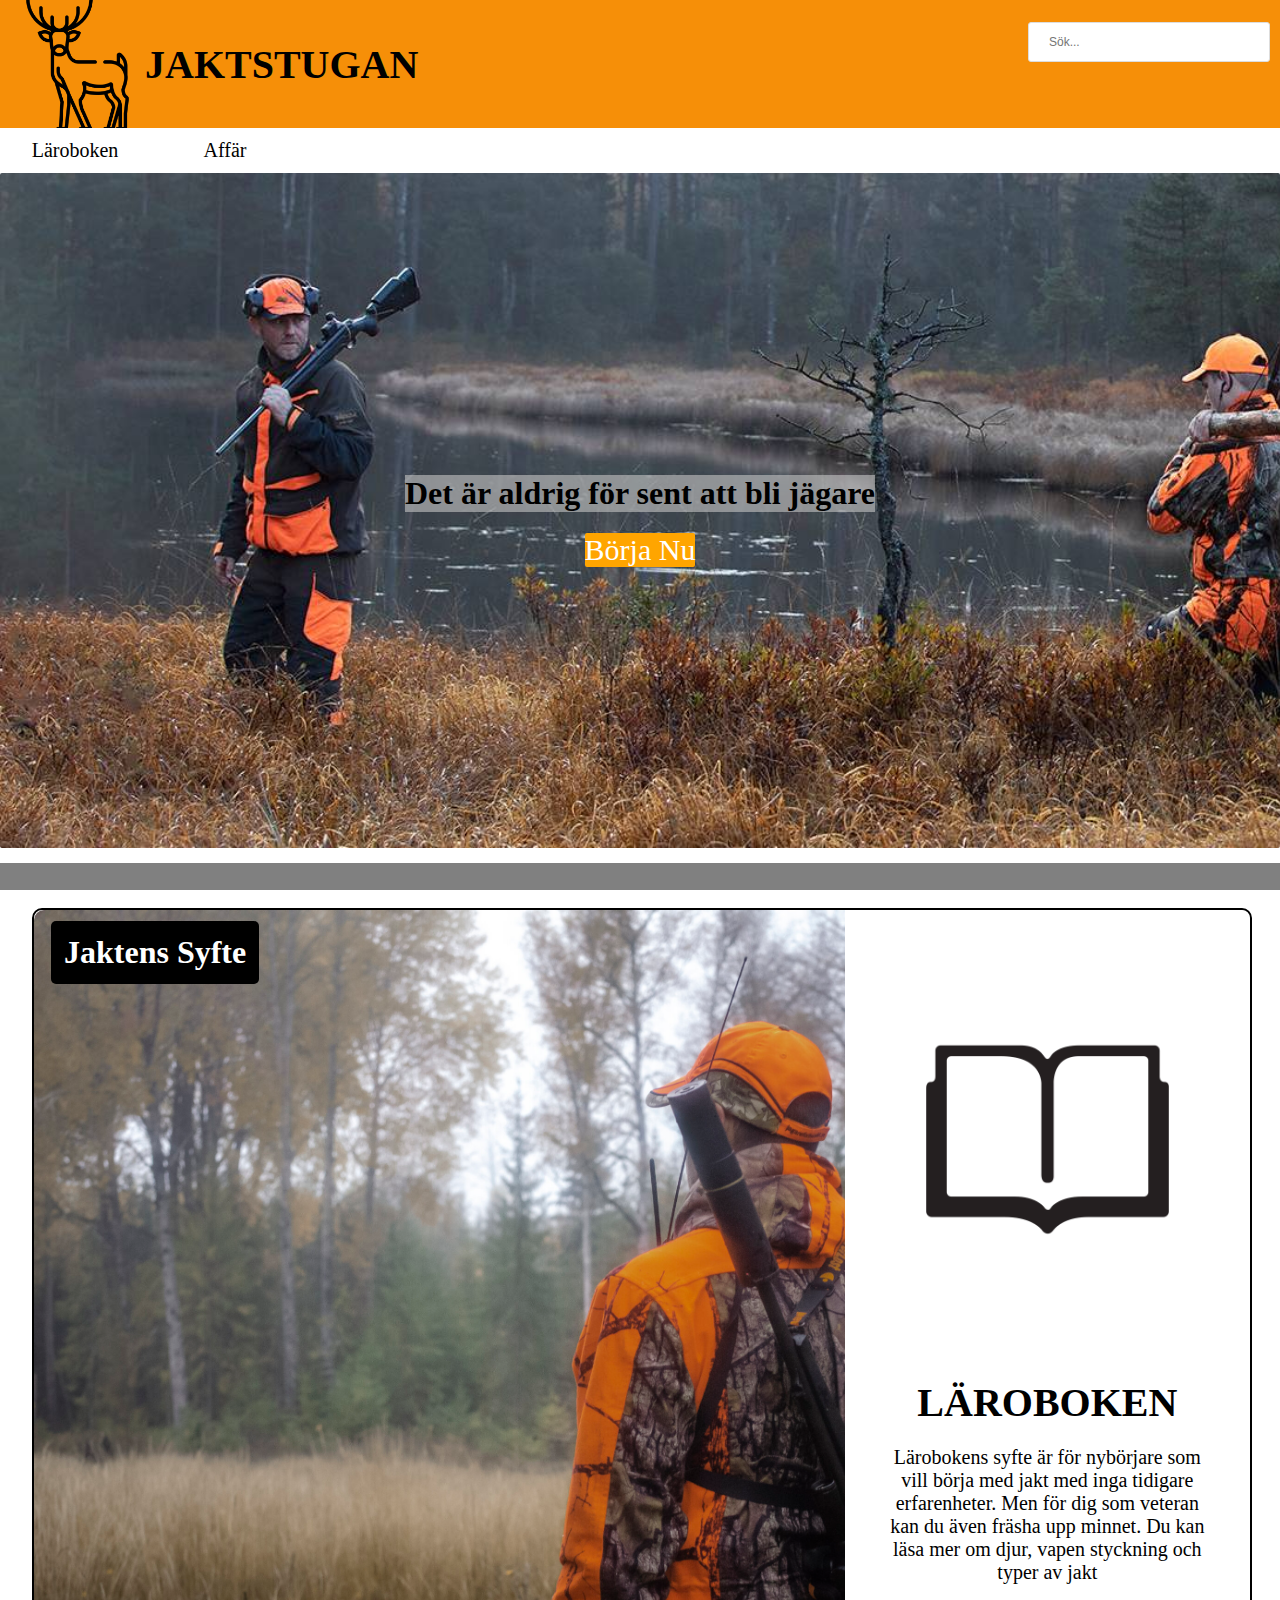
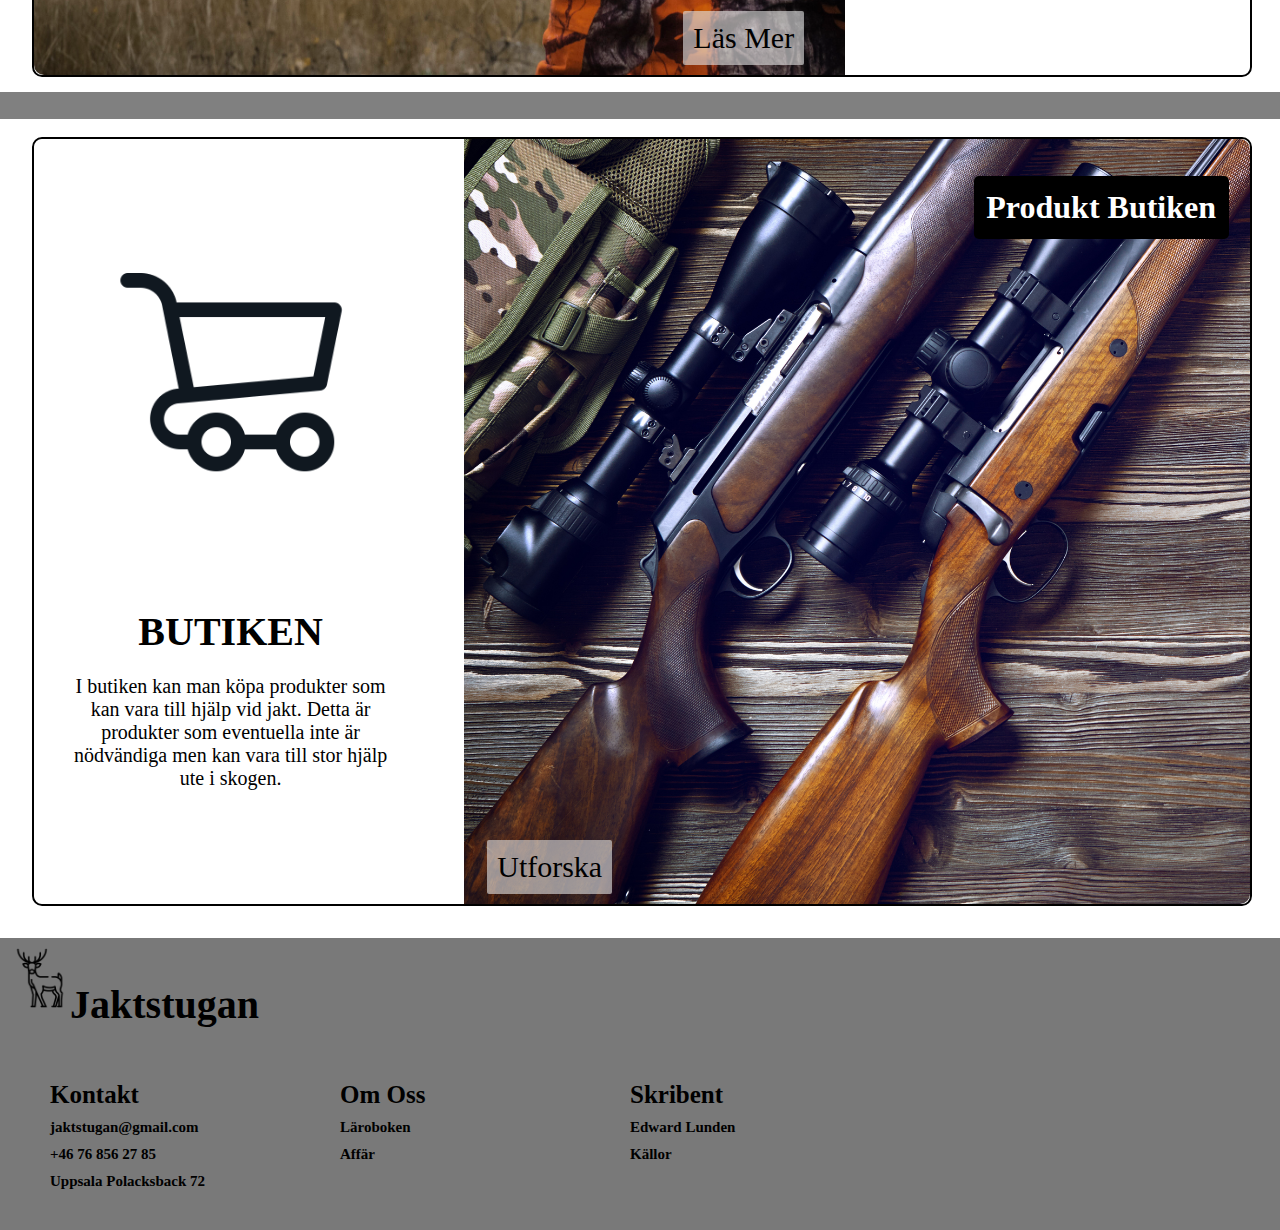
<file: index.html>
<!DOCTYPE html>
<html lang="en">
<head>
    <meta charset="UTF-8">
    <meta http-equiv="X-UA-Compatible" content="IE=edge">
    <meta name="viewport" content="width=device-width, initial-scale=1.0">
    <link rel="stylesheet" href="styles.css">

    <title>Jaktstugan</title>
</head>
<body>
    <!--Navbar-->
    <div class="topsection">  
        <!--Rubrik och bild-->
        <div style="display: flex; justify-content: center; text-align: center;">
            <div class="hjortImg" style="height: 15vh;">
                <img src="images/HjortIcon.png" alt="hjort" class="topimg" onclick="Home()">
            </div>

            <h1>
                Jaktstugan
            </h1>
        </div>

        <!--Sök funktion-->
        <div style="display: flex; flex-direction: column; justify-content: flex-start;">
            <input type="text" id="myInput" onkeyup="myFunction()" placeholder="Sök...">

            <ul id="myUL">
                <li><a href="DjurInfo.html">Djur</a></li>
                <li><a href="VapenInfo.html">Vapen</a></li>
            
                <li><a href="SlaktInfo.html">Slakt</a></li>
                <li><a href="JaktInfo.html">Jakt</a></li>
            
                <li onclick="ChangeSub(9)"><a >Klasser</a></li>
                <li onclick="ChangeSub(11)"><a href="#">Licener</a></li>
                <li onclick="ChangeSub(10)"><a href="#">Kalibrar</a></li>

                <li onclick="ChangeSub(1)"><a >Skogsdjur</a></li>
                <li onclick="ChangeSub(2)"><a href="#">Smådjur</a></li>
                <li onclick="ChangeSub(3)"><a href="#">Fåglar</a></li>

                <li onclick="ChangeSub(4)"><a >Typer av jakt</a></li>
                <li onclick="ChangeSub(5)"><a href="#">Jakttider</a></li>
                <li onclick="ChangeSub(6)"><a href="#">Hundar</a></li>

                <li onclick="ChangeSub(7)"><a >Instruktioner</a></li>
                <li onclick="ChangeSub(8)"><a href="#">Risker för slakt</a></li>
                <li><a href="store.html">Affär</a></li>
            </ul>
        </div>
        
    </div>

    <!--Under sektionen-->
    <div style="display: flex; justify-content: start; height: 5vh; background-color: white; align-items: center;">
        <div class="headerbuttons">
            <a href="infopage.html">
                Läroboken
            </a>
        </div>
        <div class="headerbuttons">
            <a href="store.html">
                Affär
            </a>
        </div>

    </div>

    <!--Huvudbilden med länk-->
    <div class="mainimage" style="max-width: 100%;">
        <h1 style="background-color: rgba(188, 188, 188, 0.65); ">
            Det är aldrig för sent att bli jägare
        </h1>
        <a href="https://jagareforbundet.se/utbildning/jagarexamen/" style="background-color: orange;">
            Börja Nu
        </a>
    </div>

    <div style="display: flex; justify-content: center; height: 3vh; background-color: gray; margin-top: 15px; margin-bottom: 2vh;" ></div>


    <!--Lärobokens del-->
    <div class="booksection">

        <h1 style="position: absolute; background-color: black; left: 4%; top: 100%; color: white; padding: 1%; border-radius: 5px;">
            Jaktens Syfte
        </h1>

        <div class="infopicture">
            <a href="infopage.html">
                Läs Mer
            </a>
        </div>

        <div class="infotext">
            <img src="images/bookicon.png" alt="">
            <h2>
                LäroBoken
            </h2>
            <p>
                Lärobokens syfte är för nybörjare som vill börja med jakt med inga tidigare erfarenheter. Men för dig som veteran kan du även fräsha upp minnet. Du kan läsa mer om djur, vapen styckning och typer av jakt
            </p>


        </div>

       
        


    </div>

    <!--Dekoration-->
    <div style="display: flex; justify-content: center; height: 3vh; background-color: gray; margin-top: 15px; margin-bottom: 2vh;" ></div>

    <!--Affärens del-->
    <div class="storesection">

        <div class="storetext">
            <img src="images/shopicon.png" alt="">
            <h2>
                Butiken
            </h2>
            <p>
                I butiken kan man köpa produkter som kan vara till hjälp vid jakt. Detta är produkter som eventuella inte är nödvändiga men kan vara till stor hjälp ute i skogen.
            </p>


        </div>

        <h1 style="position: absolute; background-color: black; right: 4%; top: 195%; color: white; padding: 1%; border-radius: 5px;">
            Produkt Butiken
        </h1>

        <div class="storepicture">
            <a href="store.html">
                Utforska
            </a>
        </div>

        

       
        


    </div>

    <!--Footer-->
    <div class="footer">
        <div style="display: flex; flex-direction: column; max-width: 100%;">
            <div>
                <img src="images/HjortIcon.png" alt="hjort" style="width: 60px; height: 60px;" >
                <div  style="display: flex; flex-direction: column;">
                    <h2 class="FootHeader">
                        Jaktstugan
                    </h2>

                    <div style="display: flex; flex-direction: column; ">

                    </div>
                </div>
            </div>
            <div class="footerNotesHolder">
                <ul class="footerNotes">
                    <li>
                        Kontakt
                    </li>
                    <li>
                        jaktstugan@gmail.com
                    </li>
                    <li>
                        +46 76 856 27 85
                    </li>
                    <li>
                        Uppsala Polacksback 72 
                    </li>
                </ul>
                <ul class="footerNotes">
                    <li>Om Oss</li>
                    <li onclick="Book()">Läroboken</li>
                    <li onclick="Store()">Affär</li>
                </ul>

                <ul class="footerNotes">
                    <li>Skribent</li>
                    <li>Edward Lunden</li>
                    <li>Källor</li>
                </ul>

            </div>
        </div>
        
    </div>

    

    <script src="script.js"></script>

</body>
</html>
</file>
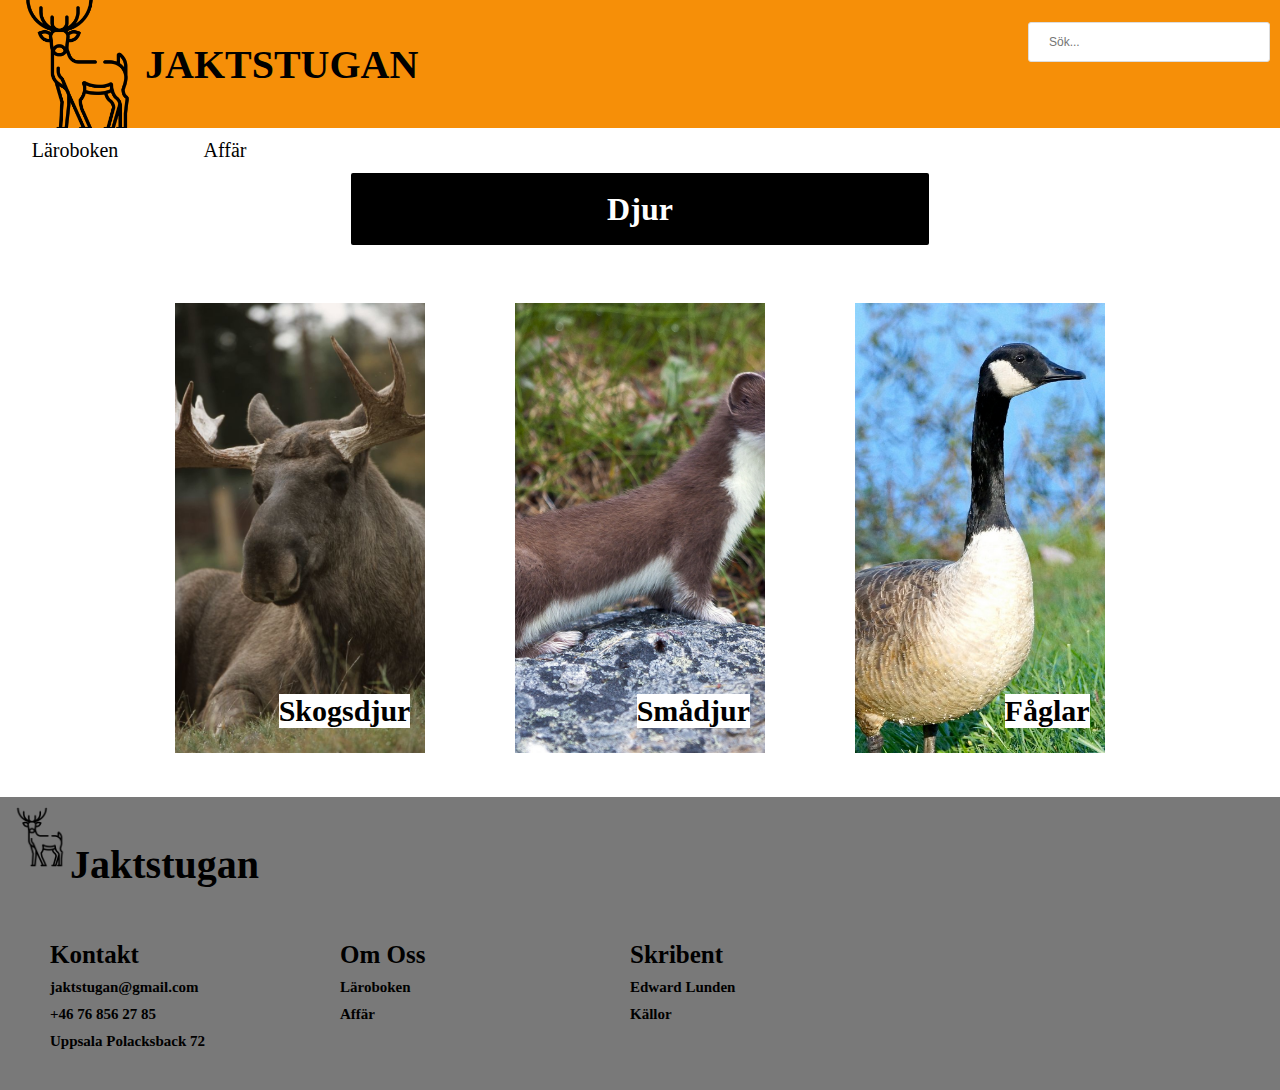
<file: DjurInfo.html>
<!DOCTYPE html>
<html lang="en">
<head>
    <meta charset="UTF-8">
    <meta http-equiv="X-UA-Compatible" content="IE=edge">
    <meta name="viewport" content="width=device-width, initial-scale=1.0">
    <link rel="stylesheet" href="styles.css">

    <title>Jaktstugan</title>
</head>
<body>
    
    <div class="topsection">  
        <div style="display: flex; justify-content: center; text-align: center;">
            <div class="hjortImg" style="height: 15vh;">
                <img src="images/HjortIcon.png" alt="hjort" class="topimg" onclick="Home()">
            </div>

            <h1>
                Jaktstugan
            </h1>
        </div>
        <div style="display: flex; flex-direction: column; justify-content: flex-start;">
            <input type="text" id="myInput" onkeyup="myFunction()" placeholder="Sök...">

            <ul id="myUL">
                <li><a href="DjurInfo.html">Djur</a></li>
                <li><a href="VapenInfo.html">Vapen</a></li>
            
                <li><a href="SlaktInfo.html">Slakt</a></li>
                <li><a href="JaktInfo.html">Jakt</a></li>
            
                <li onclick="ChangeSub(9)"><a >Klasser</a></li>
                <li onclick="ChangeSub(11)"><a href="#">Licener</a></li>
                <li onclick="ChangeSub(10)"><a href="#">Kalibrar</a></li>

                <li onclick="ChangeSub(1)"><a >Skogsdjur</a></li>
                <li onclick="ChangeSub(2)"><a href="#">Smådjur</a></li>
                <li onclick="ChangeSub(3)"><a href="#">Fåglar</a></li>

                <li onclick="ChangeSub(4)"><a >Typer av jakt</a></li>
                <li onclick="ChangeSub(5)"><a href="#">Jakttider</a></li>
                <li onclick="ChangeSub(6)"><a href="#">Hundar</a></li>

                <li onclick="ChangeSub(7)"><a >Instruktioner</a></li>
                <li onclick="ChangeSub(8)"><a href="#">Risker för slakt</a></li>
                <li><a href="store.html">Affär</a></li>
            </ul>
        </div>
        
    </div>


    
    <div style="display: flex; justify-content: start; height: 5vh; background-color: white; align-items: center;">
        <div class="headerbuttons">
            <a href="infopage.html">
                Läroboken
            </a>
        </div>
        <div class="headerbuttons">
            <a href="store.html">
                Affär
            </a>
        </div>

    </div>

    <div class="infoheader">
        <div>
            <h1>
                Djur
            </h1>
        </div>       
    </div>

    <div class="SubjectHolder">
        <div class="backgroundImage" style="background-image: url('images/skogsDjur.jpeg');" onclick="ChangeSub(1)">
            <h2>
                Skogsdjur
            </h2>
        </div>

        <div class="backgroundImage" style="background-image: url('images/småDjur.jpg');" onclick="ChangeSub(2)">
            <h2>
                Smådjur
            </h2>
        </div>

        <div class="backgroundImage" style="background-image: url('images/fåglar.jpg');" onclick="ChangeSub(3)">
            <h2>
                Fåglar
            </h2>
        </div>
    </div>

    <div class="footer">
        <div style="display: flex; flex-direction: column; max-width: 100%;">
            <div>
                <img src="images/HjortIcon.png" alt="hjort" style="width: 60px; height: 60px;">
                <div style="display: flex; flex-direction: column; font-size: 40px;">
                    <h2 class="FootHeader">
                        Jaktstugan
                    </h2>

                    <div style="display: flex; flex-direction: column; ">

                    </div>
                </div>
            </div>
            <div class="footerNotesHolder">
                <ul class="footerNotes">
                    <li>
                        Kontakt
                    </li>
                    <li>
                        jaktstugan@gmail.com
                    </li>
                    <li>
                        +46 76 856 27 85
                    </li>
                    <li>
                        Uppsala Polacksback 72 
                    </li>
                </ul>
                <ul class="footerNotes">
                    <li>Om Oss</li>
                    <li onclick="Book()">Läroboken</li>
                    <li onclick="Store()">Affär</li>
                </ul>

                <ul class="footerNotes">
                    <li>Skribent</li>
                    <li>Edward Lunden</li>
                    <li>Källor</li>
                </ul>

            </div>
        </div>
        <div>
            <div class="footerimg">

            </div>
        </div>
        
    </div>

    <script src="script.js"></script>
</body>
</file>
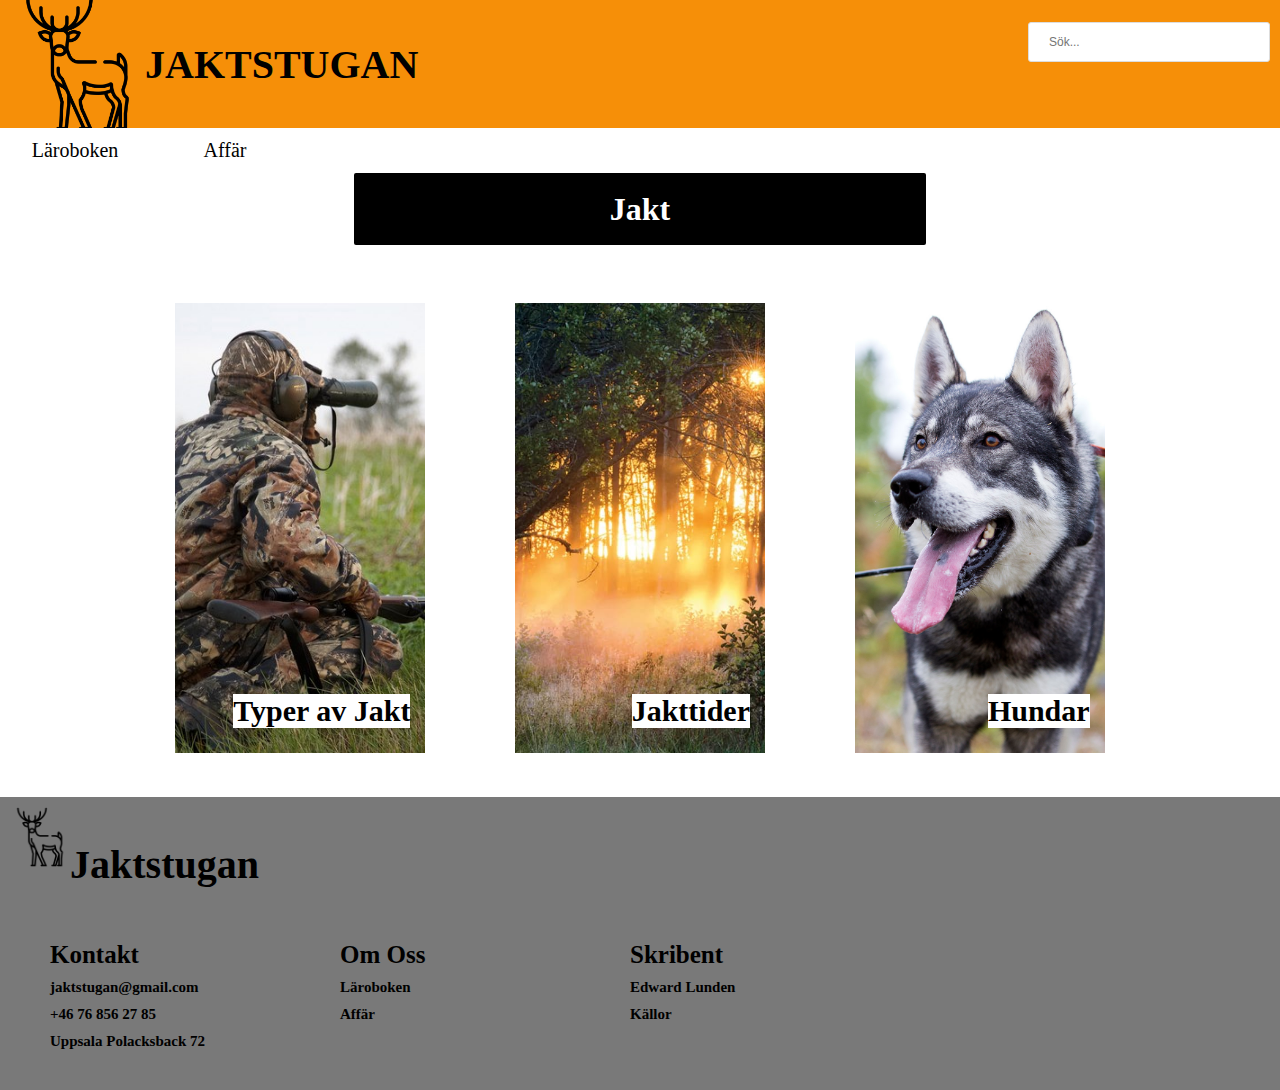
<file: JaktInfo.html>
<!DOCTYPE html>
<html lang="en">
<head>
    <meta charset="UTF-8">
    <meta http-equiv="X-UA-Compatible" content="IE=edge">
    <meta name="viewport" content="width=device-width, initial-scale=1.0">
    <link rel="stylesheet" href="styles.css">

    <title>Jaktstugan</title>
</head>
<body>
    
    <div class="topsection">  
        <div style="display: flex; justify-content: center; text-align: center;">
            <div class="hjortImg" style="height: 15vh;">
                <img src="images/HjortIcon.png" alt="hjort" class="topimg" onclick="Home()">
            </div>

            <h1>
                Jaktstugan
            </h1>
        </div>
        <div style="display: flex; flex-direction: column; justify-content: flex-start;">
            <input type="text" id="myInput" onkeyup="myFunction()" placeholder="Sök...">

            <ul id="myUL">
                <li><a href="DjurInfo.html">Djur</a></li>
                <li><a href="VapenInfo.html">Vapen</a></li>
            
                <li><a href="SlaktInfo.html">Slakt</a></li>
                <li><a href="JaktInfo.html">Jakt</a></li>
            
                <li onclick="ChangeSub(9)"><a >Klasser</a></li>
                <li onclick="ChangeSub(11)"><a href="#">Licener</a></li>
                <li onclick="ChangeSub(10)"><a href="#">Kalibrar</a></li>

                <li onclick="ChangeSub(1)"><a >Skogsdjur</a></li>
                <li onclick="ChangeSub(2)"><a href="#">Smådjur</a></li>
                <li onclick="ChangeSub(3)"><a href="#">Fåglar</a></li>

                <li onclick="ChangeSub(4)"><a >Typer av jakt</a></li>
                <li onclick="ChangeSub(5)"><a href="#">Jakttider</a></li>
                <li onclick="ChangeSub(6)"><a href="#">Hundar</a></li>

                <li onclick="ChangeSub(7)"><a >Instruktioner</a></li>
                <li onclick="ChangeSub(8)"><a href="#">Risker för slakt</a></li>
                <li><a href="store.html">Affär</a></li>
            </ul>
        </div>
        
    </div>


    
    <div style="display: flex; justify-content: start; height: 5vh; background-color: white; align-items: center;">
        <div class="headerbuttons">
            <a href="infopage.html">
                Läroboken
            </a>
        </div>
        <div class="headerbuttons">
            <a href="store.html">
                Affär
            </a>
        </div>

    </div>

    <div class="infoheader">
        <div>
            <h1>
                Jakt
            </h1>
        </div>       
    </div>

    <div class="SubjectHolder">
        <div class="backgroundImage" style="background-image: url('images/typerAvJakt.jpg');" onclick="ChangeSub(4)">
            <h2>
                Typer av Jakt
            </h2>
        </div>

        <div class="backgroundImage" style="background-image: url('images/jakttider.jpg');" onclick="ChangeSub(5)">
            <h2>
                Jakttider
            </h2>
        </div>

        <div class="backgroundImage" style="background-image: url('images/jaktHund.jpg');" onclick="ChangeSub(6)">
            <h2 >
                Hundar
            </h2>
        </div>
    </div>

    <div class="footer">
        <div style="display: flex; flex-direction: column; max-width: 100%;">
            <div>
                <img src="images/HjortIcon.png" alt="hjort" style="width: 60px; height: 60px;">
                <div style="display: flex; flex-direction: column; font-size: 40px;">
                    <h2 class="FootHeader">
                        Jaktstugan
                    </h2>

                    <div style="display: flex; flex-direction: column; ">

                    </div>
                </div>
            </div>
            <div class="footerNotesHolder">
                <ul class="footerNotes">
                    <li>
                        Kontakt
                    </li>
                    <li>
                        jaktstugan@gmail.com
                    </li>
                    <li>
                        +46 76 856 27 85
                    </li>
                    <li>
                        Uppsala Polacksback 72 
                    </li>
                </ul>
                <ul class="footerNotes">
                    <li>Om Oss</li>
                    <li onclick="Book()">Läroboken</li>
                    <li onclick="Store()">Affär</li>
                </ul>

                <ul class="footerNotes">
                    <li>Skribent</li>
                    <li>Edward Lunden</li>
                    <li>Källor</li>
                </ul>

            </div>
        </div>
        <div>
            <div class="footerimg">

            </div>
        </div>
        
    </div>

    <script src="script.js"></script>
</body>
</file>
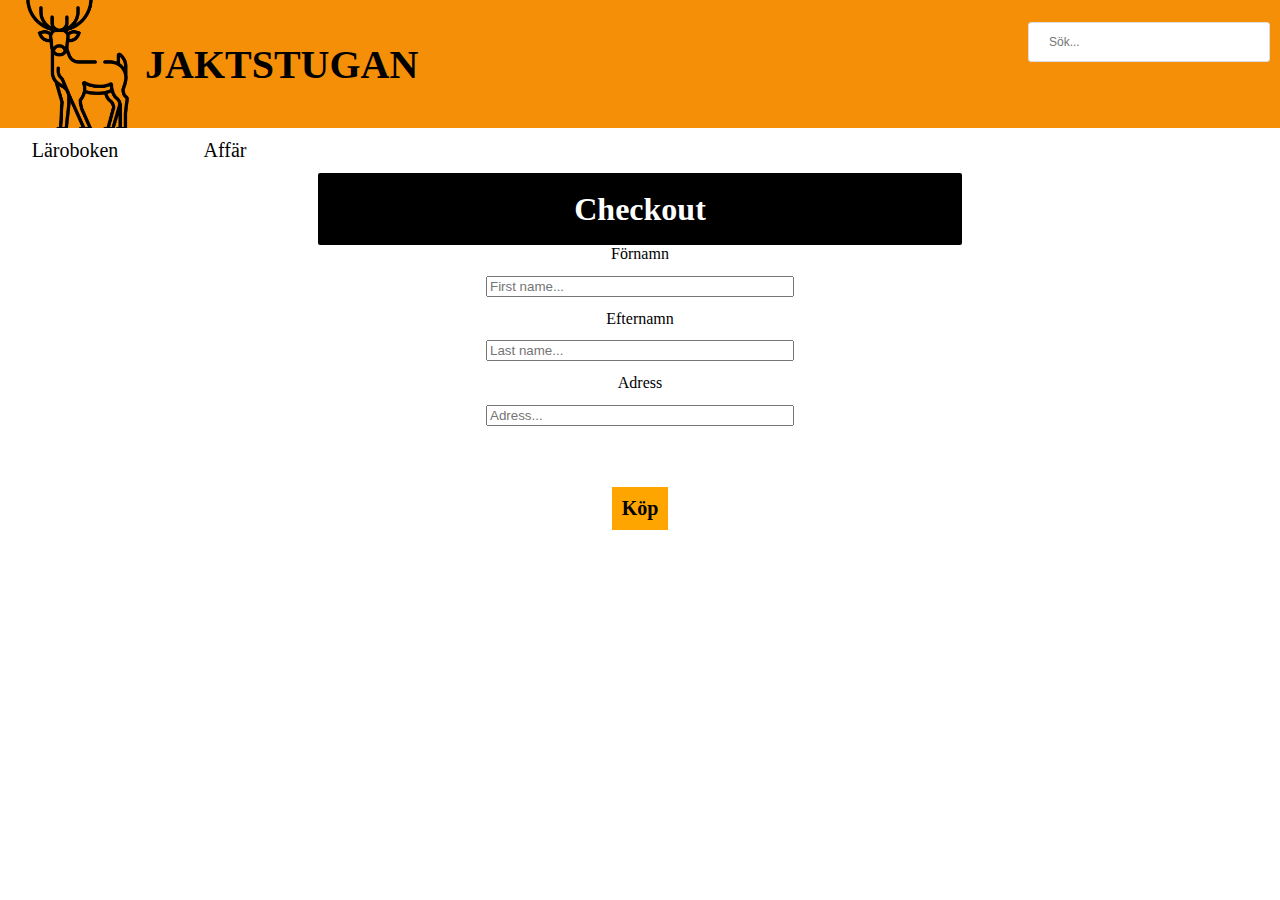
<file: Purchase.html>
<!DOCTYPE html>
<html lang="en">
<head>
    <meta charset="UTF-8">
    <meta http-equiv="X-UA-Compatible" content="IE=edge">
    <meta name="viewport" content="width=device-width, initial-scale=1.0">
    <link rel="stylesheet" href="styles.css">

    <title>Jaktstugan</title>
</head>
<body>
    
    <div class="topsection">  
        <div style="display: flex; justify-content: center; text-align: center;">
            <div class="hjortImg" style="height: 15vh;">
                <img src="images/HjortIcon.png" alt="hjort" class="topimg" onclick="Home()">
            </div>

            <h1>
                Jaktstugan
            </h1>
        </div>
        <div style="display: flex; flex-direction: column; justify-content: flex-start;">
            <input type="text" id="myInput" onkeyup="myFunction()" placeholder="Sök...">

            <ul id="myUL">
                <li><a href="DjurInfo.html">Djur</a></li>
                <li><a href="VapenInfo.html">Vapen</a></li>
            
                <li><a href="SlaktInfo.html">Slakt</a></li>
                <li><a href="JaktInfo.html">Jakt</a></li>
            
                <li onclick="ChangeSub(9)"><a >Klasser</a></li>
                <li onclick="ChangeSub(11)"><a href="#">Licener</a></li>
                <li onclick="ChangeSub(10)"><a href="#">Kalibrar</a></li>

                <li onclick="ChangeSub(1)"><a >Skogsdjur</a></li>
                <li onclick="ChangeSub(2)"><a href="#">Smådjur</a></li>
                <li onclick="ChangeSub(3)"><a href="#">Fåglar</a></li>

                <li onclick="ChangeSub(4)"><a >Typer av jakt</a></li>
                <li onclick="ChangeSub(5)"><a href="#">Jakttider</a></li>
                <li onclick="ChangeSub(6)"><a href="#">Hundar</a></li>

                <li onclick="ChangeSub(7)"><a >Instruktioner</a></li>
                <li onclick="ChangeSub(8)"><a href="#">Risker för slakt</a></li>
                <li><a href="store.html">Affär</a></li>
            </ul>
        </div>
        
    </div>

    <div style="display: flex; justify-content: start; height: 5vh; background-color: white; align-items: center;">
        <div class="headerbuttons">
            <a href="infopage.html">
                Läroboken
            </a>
        </div>
        <div class="headerbuttons">
            <a href="store.html">
                Affär
            </a>
        </div>

    </div>

    <div class="infoheader" >
        <div>
            <h1 style="width: 100%;">
                Checkout
            </h1>
        </div>   

       
    </div>

    <div class="inputHolder">
        Förnamn
        <input type="text" placeholder="First name..." style="width: 90%; max-width: 300px;">
        Efternamn
        <input type="text" placeholder="Last name..." style="width: 90%; max-width: 300px;">
        Adress
        <input type="text" placeholder="Adress..." style="width: 90%; max-width: 300px;">
    </div>
    
    <div style="width: 100%; height: 40px;" class="buyButton">
        <a onclick="Bought()">
            Köp
        </a>
    </div>
   

    <script src="script.js"></script>

</body>
</html>
</file>
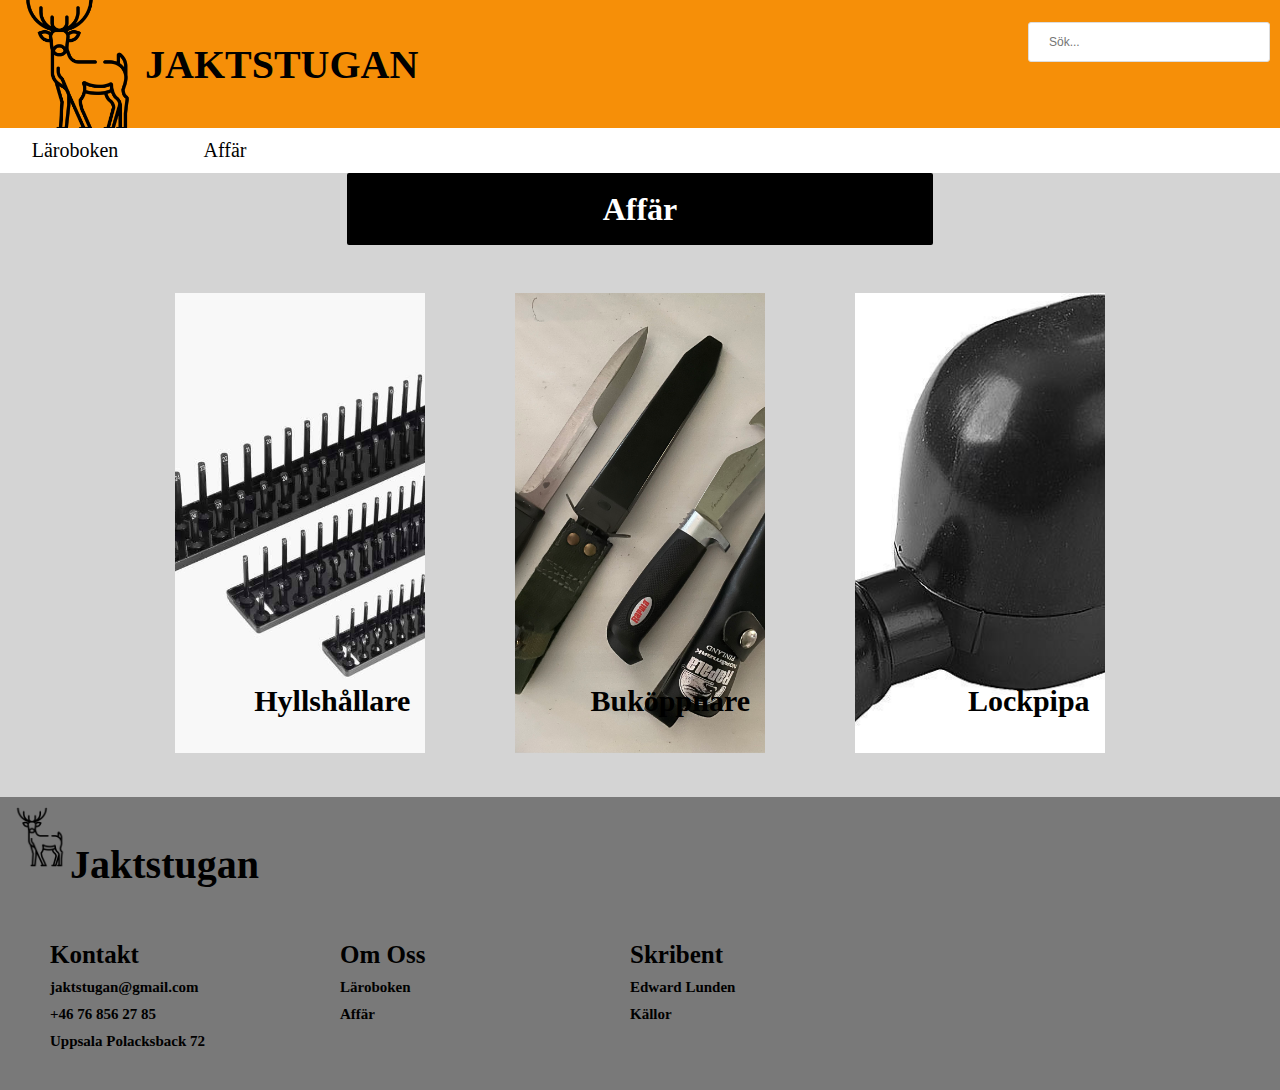
<file: store.html>
<!DOCTYPE html>
<html lang="en">
<head>
    <meta charset="UTF-8">
    <meta http-equiv="X-UA-Compatible" content="IE=edge">
    <meta name="viewport" content="width=device-width, initial-scale=1.0">
    <link rel="stylesheet" href="styles.css">

    <title>Jaktstugan</title>
</head>
<body style="background-color: rgb(212, 212, 212);">
    
    <div class="topsection">  
        <div style="display: flex; justify-content: center; text-align: center;">
            <div class="hjortImg" style="height: 15vh;">
                <img src="images/HjortIcon.png" alt="hjort" class="topimg" onclick="Home()">
            </div>

            <h1>
                Jaktstugan
            </h1>
        </div>
        <div style="display: flex; flex-direction: column; justify-content: flex-start;">
            <input type="text" id="myInput" onkeyup="myFunction()" placeholder="Sök...">

            <ul id="myUL">
                <li><a href="DjurInfo.html">Djur</a></li>
                <li><a href="VapenInfo.html">Vapen</a></li>
            
                <li><a href="SlaktInfo.html">Slakt</a></li>
                <li><a href="JaktInfo.html">Jakt</a></li>
            
                <li onclick="ChangeSub(9)"><a >Klasser</a></li>
                <li onclick="ChangeSub(11)"><a href="#">Licener</a></li>
                <li onclick="ChangeSub(10)"><a href="#">Kalibrar</a></li>

                <li onclick="ChangeSub(1)"><a >Skogsdjur</a></li>
                <li onclick="ChangeSub(2)"><a href="#">Smådjur</a></li>
                <li onclick="ChangeSub(3)"><a href="#">Fåglar</a></li>

                <li onclick="ChangeSub(4)"><a >Typer av jakt</a></li>
                <li onclick="ChangeSub(5)"><a href="#">Jakttider</a></li>
                <li onclick="ChangeSub(6)"><a href="#">Hundar</a></li>

                <li onclick="ChangeSub(7)"><a >Instruktioner</a></li>
                <li onclick="ChangeSub(8)"><a href="#">Risker för slakt</a></li>
                <li><a href="store.html">Affär</a></li>
            </ul>
        </div>
        
    </div>

    <div style="display: flex; justify-content: start; height: 5vh; background-color: white; align-items: center;">
        <div class="headerbuttons">
            <a href="infopage.html">
                Läroboken
            </a>
        </div>
        <div class="headerbuttons">
            <a href="store.html">
                Affär
            </a>
        </div>

    </div>

    <div class="infoheader">
        <div>
            <h1>
                Affär
            </h1>
        </div>       
    </div>

    <div class="SubjectHolder">

        <div class="item" onclick="Purchase()">
            <div class="product" style=" margin: 0; background-image: url('images/hylshållare.jpg');">
                <h2>
                    Hyllshållare
                </h2>
            </div>
            
        </div>

        <div class="item" onclick="Purchase()">
            <div class="product" style=" margin: 0; background-image: url('images/Buköppnare.jpg');">
                <h2>
                    Buköppnare
                </h2>
            </div>
            
        </div>

        <div class="item" onclick="Purchase()">
            <div class="product" style=" margin: 0; background-image: url('images/lockpipa.jpg');">
                <h2>
                    Lockpipa
                </h2>
            </div>
            
        </div>
    </div>


    <div class="footer">
        <div style="display: flex; flex-direction: column; max-width: 100%;">
            <div>
                <img src="images/HjortIcon.png" alt="hjort" style="width: 60px; height: 60px;">
                <div style="display: flex; flex-direction: column; font-size: 40px;">
                    <h2 class="FootHeader">
                        Jaktstugan
                    </h2>

                    <div style="display: flex; flex-direction: column; ">

                    </div>
                </div>
            </div>
            <div class="footerNotesHolder">
                <ul class="footerNotes">
                    <li>
                        Kontakt
                    </li>
                    <li>
                        jaktstugan@gmail.com
                    </li>
                    <li>
                        +46 76 856 27 85
                    </li>
                    <li>
                        Uppsala Polacksback 72 
                    </li>
                </ul>
                <ul class="footerNotes">
                    <li>Om Oss</li>
                    <li onclick="Book()">Läroboken</li>
                    <li onclick="Store()">Affär</li>
                </ul>

                <ul class="footerNotes">
                    <li>Skribent</li>
                    <li>Edward Lunden</li>
                    <li>Källor</li>
                </ul>

            </div>
        </div>
        <div>
            <div class="footerimg">

            </div>
        </div>
        
    </div>

    <script src="script.js"></script>
</body>
</file>
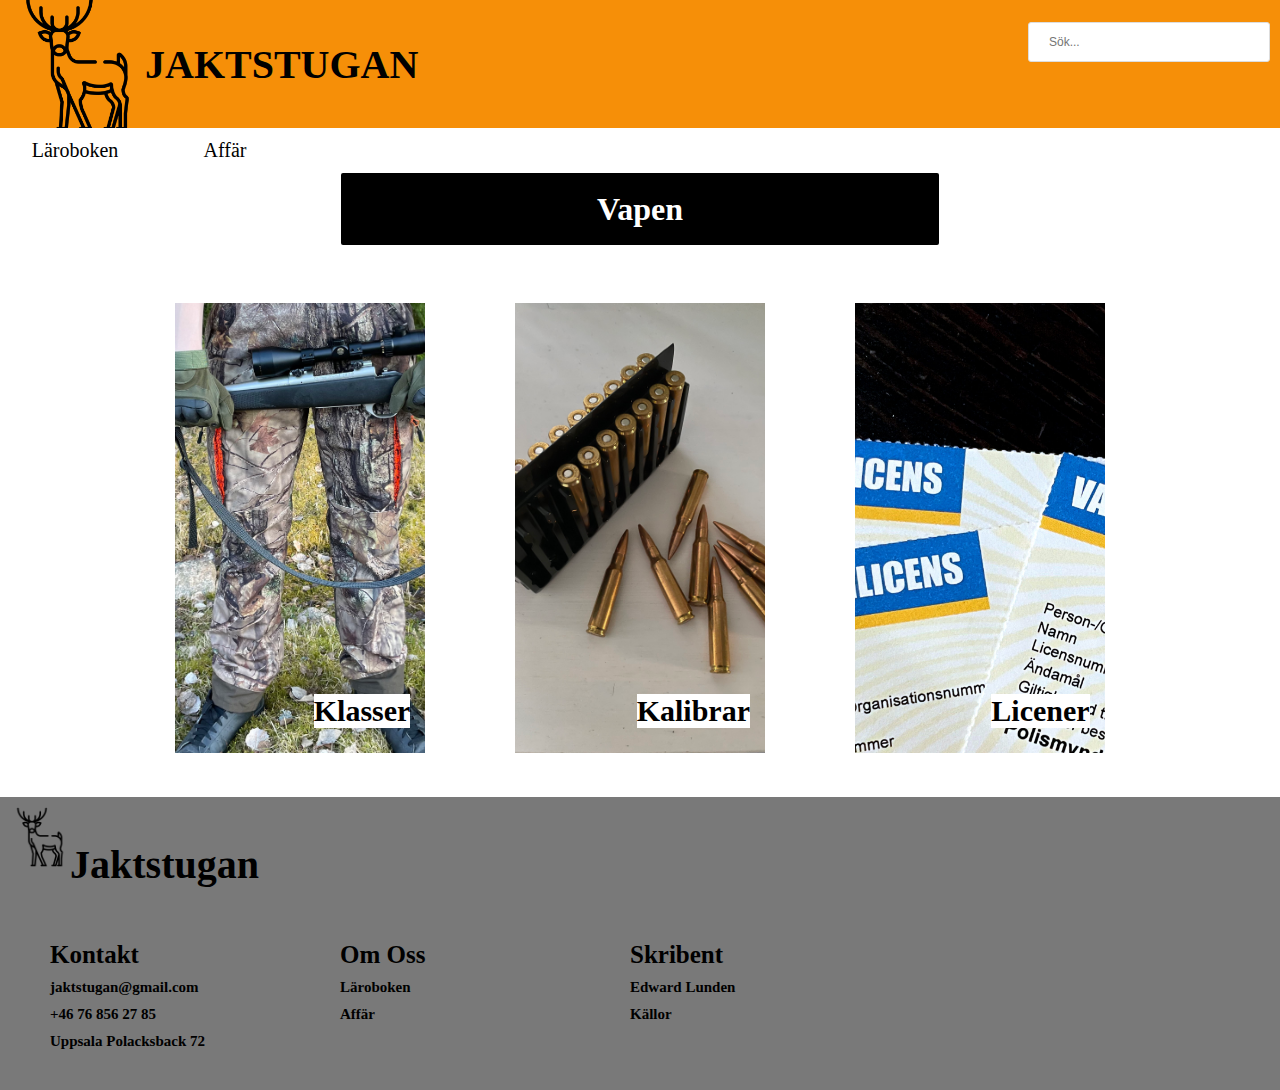
<file: VapenInfo.html>
<!DOCTYPE html>
<html lang="en">
<head>
    <meta charset="UTF-8">
    <meta http-equiv="X-UA-Compatible" content="IE=edge">
    <meta name="viewport" content="width=device-width, initial-scale=1.0">
    <link rel="stylesheet" href="styles.css">

    <title>Jaktstugan</title>
</head>
<body>
    
    <div class="topsection">  
        <div style="display: flex; justify-content: center; text-align: center;">
            <div class="hjortImg" style="height: 15vh;">
                <img src="images/HjortIcon.png" alt="hjort" class="topimg" onclick="Home()">
            </div>

            <h1>
                Jaktstugan
            </h1>
        </div>
        <div style="display: flex; flex-direction: column; justify-content: flex-start;">
            <input type="text" id="myInput" onkeyup="myFunction()" placeholder="Sök...">

            <ul id="myUL">
                <li><a href="DjurInfo.html">Djur</a></li>
                <li><a href="VapenInfo.html">Vapen</a></li>
            
                <li><a href="SlaktInfo.html">Slakt</a></li>
                <li><a href="JaktInfo.html">Jakt</a></li>
            
                <li onclick="ChangeSub(9)"><a >Klasser</a></li>
                <li onclick="ChangeSub(11)"><a href="#">Licener</a></li>
                <li onclick="ChangeSub(10)"><a href="#">Kalibrar</a></li>

                <li onclick="ChangeSub(1)"><a >Skogsdjur</a></li>
                <li onclick="ChangeSub(2)"><a href="#">Smådjur</a></li>
                <li onclick="ChangeSub(3)"><a href="#">Fåglar</a></li>

                <li onclick="ChangeSub(4)"><a >Typer av jakt</a></li>
                <li onclick="ChangeSub(5)"><a href="#">Jakttider</a></li>
                <li onclick="ChangeSub(6)"><a href="#">Hundar</a></li>

                <li onclick="ChangeSub(7)"><a >Instruktioner</a></li>
                <li onclick="ChangeSub(8)"><a href="#">Risker för slakt</a></li>
                <li><a href="store.html">Affär</a></li>
            </ul>
        </div>
        
    </div>


    
    <div style="display: flex; justify-content: start; height: 5vh; background-color: white; align-items: center;">
        <div class="headerbuttons">
            <a href="infopage.html">
                Läroboken
            </a>
        </div>
        <div class="headerbuttons">
            <a href="store.html">
                Affär
            </a>
        </div>

    </div>

    <div class="infoheader">
        <div>
            <h1>
                Vapen
            </h1>
        </div>       
    </div>

    <div class="SubjectHolder">
        <div class="backgroundImage" style="background-image: url('images/Klasser.jpg');" onclick="ChangeSub(9)">
            <h2>
                Klasser
            </h2>
        </div>

        <div class="backgroundImage" style="background-image: url('images/Kalibrar.jpg');" onclick="ChangeSub(10)">
            <h2>
                Kalibrar
            </h2>
        </div>

        <div class="backgroundImage" style="background-image: url('images/licenser.jpg');" onclick="ChangeSub(11)">
            <h2>
                Licener
            </h2>
        </div>
    </div>

    <div class="footer">
        <div style="display: flex; flex-direction: column; max-width: 100%;">
            <div>
                <img src="images/HjortIcon.png" alt="hjort" style="width: 60px; height: 60px;">
                <div style="display: flex; flex-direction: column; font-size: 40px;">
                    <h2 class="FootHeader">
                        Jaktstugan
                    </h2>

                    <div style="display: flex; flex-direction: column; ">

                    </div>
                </div>
            </div>
            <div class="footerNotesHolder">
                <ul class="footerNotes">
                    <li>
                        Kontakt
                    </li>
                    <li>
                        jaktstugan@gmail.com
                    </li>
                    <li>
                        +46 76 856 27 85
                    </li>
                    <li>
                        Uppsala Polacksback 72 
                    </li>
                </ul>
                <ul class="footerNotes">
                    <li>Om Oss</li>
                    <li onclick="Book()">Läroboken</li>
                    <li onclick="Store()">Affär</li>
                </ul>

                <ul class="footerNotes">
                    <li>Skribent</li>
                    <li>Edward Lunden</li>
                    <li>Källor</li>
                </ul>

            </div>
        </div>
        <div>
            <div class="footerimg">

            </div>
        </div>
        
    </div>

    <script src="script.js"></script>
</body>
</file>
<file: styles.css>
body{
    padding: 0;
    margin: 0;
}

.topsection{
    background-color: rgb(246, 143, 8);
    color: black;
    padding: 10px;
    text-align: center;
    font-size: 20px;
    font-weight: bold;
    text-transform: uppercase;
    display: flex;
    height: 12vh;
    align-items: flex-start;
    justify-content: space-between;

}

.topsection div{
    font-size: 20px;
    font-weight: bold;
    text-transform: uppercase;
    height: 12vh;
    display: flex;
    align-items: center;
    justify-content: center;
}

.hjortImg :hover{
    cursor: pointer;
    background-color: rgba(90, 90, 90, 0.321);
}




.mainimage{
    display: flex;
    align-items: center;
    justify-content: center;
    text-align: center;
    width: 100%;
    height: 75vh;
    object-fit: cover;
    background-repeat: no-repeat;
    background-size: cover;
    background-color: gray;
    background-image: url("images/JaktBackground.jpg");
    flex-direction: column;
    border-radius: 2px;
}

.mainimage a{
    font-size: 30px;
    text-decoration: none;
    color: white;
    border-radius: 2px;
}

.mainimage :hover{
    color: black;
}


#myInput {
    width: 200px; 
    font-size: 12px; 
    padding: 12px 20px 12px 20px; 
    border: 1px solid #ddd;
    margin-bottom: 12px; 
    border-radius: 3px;
    margin-top: 12px;

    
}
  
#myUL {
    list-style-type: none;
    padding: 0;
    margin: 0;
    z-index: 10;
}


  
#myUL li a {
    border: 1px solid #ddd; 
    margin-top: -1px; 
    background-color: #f6f6f6; 
    padding: 8px; 
    text-decoration: none; 
    font-size: 12px; 
    color: black;
    display: block; 
    
  
}

#myUk li :hover{
    cursor: pointer;
}
  
#myUL li a:hover:not(.header) {
    background-color: #eee; 
}

.headerbuttons{
    background-color: white; 
    height: 100%; 
    width: 150px; 
    display: flex; 
    justify-content: center; 
    align-items: center;
    text-align: center;
}

.headerbuttons a {
    display: flex;
    align-items: center;
    justify-content: center;
    color: black; 
    text-decoration: none; 
    text-align: center; 
    font-size: 20px; 
    height: 100%; 
    width: 100%;
}

.headerbuttons :hover{
    background-color: rgb(255, 106, 0);
    color: white;
    cursor: pointer;
}

.topimg{
    width: 100%;
    height: 100%;
    object-fit: cover;
  }

.booksection{
    display: flex;
    align-items: center;
    justify-content: center;
    width: 95%;
    height: 85vh; 
    border-color: rgb(255, 106, 0); 
    border-radius: 10px; 
    border: 2px;
    border-style: solid;
    margin-left: 2.5%;
    margin-right: 2.5%;

}

.infopicture{
    background-color: white; 
    height: 100%; 
    width: 80%; 
    background-image: url("images/infobild.jpg"); 
    background-size: cover;
    background-repeat: no-repeat;
    border-top-left-radius: 10px; 
    border-bottom-left-radius: 10px;
    display: flex;
    align-items: flex-end;
    justify-content: flex-end;
}
.infopicture a{
    font-size: 30px;
    text-decoration: none;
    color: black;
    border-radius: 2px;
    margin-bottom: 10px;
    margin-right: 5%;
    padding: 10px;
    background-color: rgba(226, 226, 226, 0.617);
}

.infopicture a:hover{
    color: white;
    background-color: rgb(255, 106, 0);
}

.infotext{
    border-top-right-radius: 10px; 
    border-bottom-right-radius: 10px;
    height: 100%; 
    width: 40%; 
    background-color: white;
    display: flex;
    align-items: center;
    justify-content: start;
    text-align: center;
    flex-direction: column;
}

.infotext img{
    width: 60%;
    height: 60%;
    background-repeat: no-repeat;
    object-fit: contain;

}
.infotext h2{
    font-size: 40px;
    font-weight: bold;
    text-transform: uppercase;
    margin-top: 10px;
    margin-bottom: 10px;
}
.infotext p{
    width: 80%;
    font-size: 20px;
    margin-top: 10px;
    margin-bottom: 10px;
}

.footer{
    background-color: rgb(121, 121, 121);
    color: black;
    padding: 10px;
    text-align: center;
    font-size: 20px;
    font-weight: bold;
    display: flex;
    align-items: flex-start;
    justify-content: flex-start;
}
.footer div{
    height: 90%;
    margin-left: 0;
    display: flex;
    align-items: flex-start;
    justify-content: flex-start;
}

.footerimg {
    background-image: url("images/HjortIcon.png");
    background-size: contain;
    background-repeat: no-repeat;
    width: 200px;
    height: 200px;
    background-position: center;

}

.storesection{
    display: flex;
    align-items: center;
    justify-content: center;
    width: 95%;
    height: 85vh; 
    border-color: rgb(255, 106, 0); 
    border-radius: 10px; 
    border: 2px;
    border-style: solid;
    margin-left: 2.5%;
    margin-right: 2.5%;
    margin-bottom: 2.5%;
}

.storepicture{
    background-color: white; 
    height: 100%; 
    width: 80%; 
    background-image: url("images/jaktvapen.jpg"); 
    background-size: cover;
    background-repeat: no-repeat;
    border-top-right-radius: 10px; 
    border-bottom-right-radius: 10px;
    display: flex;
    align-items: flex-end;
    justify-content: flex-start;
}

.storepicture a{
    font-size: 30px;
    text-decoration: none;
    color: black;
    border-radius: 2px;
    margin-bottom: 10px;
    margin-left: 3%;
    padding: 10px;
    background-color: rgba(226, 226, 226, 0.617);
}

.storepicture a:hover{
    color: white;
    background-color: rgb(255, 106, 0);
}

.storetext{
    border-top-left-radius: 10px; 
    border-bottom-left-radius: 10px;
    height: 100%; 
    width: 40%; 
    background-color: white;
    display: flex;
    align-items: center;
    justify-content: start;
    text-align: center;
    flex-direction: column;
    margin-right: 3%;
}

.storetext img{
    width: 60%;
    height: 60%;
    background-repeat: no-repeat;
    object-fit: contain;

}
.storetext h2{
    font-size: 40px;
    font-weight: bold;
    text-transform: uppercase;
    margin-top: 10px;
    margin-bottom: 10px;
}
.storetext p{
    width: 80%;
    font-size: 20px;
    margin-top: 10px;
    margin-bottom: 10px;
}


.infoheader{
    display: flex;
    align-items: center;
    justify-content: center;
    height: 8vh;    
}
.infoheader div{
    display: flex;
    align-items: center;
    height: 100%;
    justify-content: center;
    background-color: black;
    color: white;
    padding-left: 20%;
    padding-right: 20%;
    border-radius: 2px;
}


.subjectPages{
    display: flex;
    align-items: center;
    justify-content: center;
    flex-direction: column;
}

.subjectPages div{
    display: flex;
    align-items: center;
    justify-content: center;
    flex-direction: column;
    width: 90%;
    height: 50vh; 
    border-radius: 10px; 
    border: 2px;
    border-style:solid;
    margin: 2.5%;
}

.subjectImg{
    width: 100%;
    height: 100%; 
    background-size: cover;
    background-repeat: no-repeat;
    background-position:center;
    border-radius: 10px; 
    display: flex;
    justify-content: flex-end;
    align-items: flex-end;

}

.subjectPages div :hover{
    cursor: pointer;
}

.subjectImg h2{
    color: white;
    font-size: 40px;
    font-weight: bold;
    margin-bottom: 10px;
    margin-right: 10px;
    text-align: right;
    margin-right: 3%;
    margin-bottom: 2%;
}

.subjectImg :hover{
    background-color: rgba(0, 0, 0, 0.5);
}

.SubjectHolder{
    margin-top: 1%;
    display: flex;
    align-items: center;
    justify-content: center;
    flex-wrap: wrap;
    flex-direction: row;
}

.SubjectHolder div{
    display: flex;
    align-items: flex-end;
    justify-content: flex-end;
    margin: 3.5%;
    height: 450px;
    width: 250px;
    background-color: rgb(218, 142, 0);
}

.SubjectHolder :hover{
    cursor: pointer;
}

.SubjectHolder div h2{
    color: black;
    font-size: 30px;
    font-weight: bold;
    text-align: right;
    margin-right: 6%;
}

.FootHeader{
    font-size: 40px;
}

@media only screen and (max-width: 1100px) {
    .textChunk {
        justify-content: center;
        flex-direction: column;
        
    }
    .textChunk div{
        width: 100%;
        text-align: center;

    }
}

@media only screen and (max-width: 700px) {
    .SubjectHolder {
        flex-direction: column;
    }
    
    .topsection div{
        font-size: 10px;
    }
    .topsection img{
        width: 40px;
        height: 40px;
    }
    .storetext h2{
        font-size: 15px;
    }
    .infotext h2{
        font-size: 15px;
    }
    .storetext p{
        font-size: 15px;
    }
    .infotext p{
        font-size: 15px;
    }
    .footerimg { display: none; }
    #myInput {
        width: 100px; 
    }
        
}

@media only screen and (max-width: 400px) {
    #myInput {
        width: 45px;
        margin-right: 20px; 
        padding-left: 50px;
    }
    .topsection :nth-child(1){
        margin-right: 5px;
    }
    #myUL li a{
        margin-right: 30px;
    }
    .FootHeader
    {
        font-size: 20px;
    }
}
@media only screen and (max-width: 325px) 
{
    #myInput {
        width: 30px; 
        font-size: 5px; 
        padding: 2px 2px 2px 4px; 
        margin-bottom: 5px; 
        border-radius: 3px;
        margin-top: 30px;
        margin-right: 30px;
        text-align: start;
        padding-left: 50px;
    }
    #myUL li a{
        font-size: 5px;
        margin-right: 30px;
    }
    .topsection div{
        font-size: 5px;
    }
    .topsection :nth-child(1){
        margin-right: 0px;
    }
    #myUL li a {
        padding: 4px;
        font-size: 4px;     
    }
    .booksection h1{
        font-size: 20px;

    }
    .storesection h1{
        font-size: 20px;
    }
}

@media only screen and (max-width: 200px) 
{
    #myInput {
        width: 10px; 
    }
}

.product{
    display: flex;
    align-items: center;
    justify-content: start;
    flex-direction: column;
    width: 100%;
    height: 100%;
    padding-bottom: 4%;
    text-align: right;
    background-position: center;
    background-size:cover;
    background-repeat: no-repeat;
    
}



.product div{
    width: 100%;
    
    height: 80%;
}

.item :hover{
    cursor: pointer;
}

.inputHolder{
    display: flex;
    align-items: center;
    justify-content: center;
    flex-direction: column;

    width: 100%;
    height: 100%;
}
.inputHolder input{
    margin: 1%;
}

.buyButton{
    display: flex;
    align-items: center;
    justify-content: center;
    width: 100%;
    height: 100%;
    padding-top: 50px;
}

.buyButton :hover{
    cursor: pointer;
}

.buyButton a{

    text-decoration: none;
    color: black;
    font-size: 20px;
    font-weight: bold;
    background-color: orange;
    padding: 10px;
}

.backgroundImage{
    background-position: center; 
    background-size: cover;
    background-repeat: no-repeat;
}
.backgroundImage h2{
    background-color: white;
}

.footerNotes{
    width: 250px;
    
}

.footerNotes li{
    list-style-type: none;
}

.footerNotes :nth-child(1){
    text-align: left;
    font-size: 25px;
    font-weight: bold;
    margin-bottom: 10px;
    
}

.footerNotes :nth-child(2){
    text-align: left;
    font-size: 15px;
    margin-bottom: 10px;
}

.footerNotes :nth-child(3){
    text-align: left;
    font-size: 15px;
    margin-bottom: 10px;
}

.footerNotes :nth-child(4){
    text-align: left;
    font-size: 15px;
    margin-bottom: 10px;
}

.footerNotes :nth-child(3) :hover{
    cursor: pointer;
}



.footerNotesHolder{
    display: flex; 
    flex-direction: row; 
    width: 100%;
    flex-wrap: wrap;
}

.textChunk{
    display: flex;
    align-items: center;
    justify-content: flex-start;
    flex-wrap: wrap;
    
}

.textChunk div{
    width: 50%;
    margin-left: 40px;
    margin-right: 20px;
    display: flex;
    flex-direction: column;

}

.Copyright{
    width: 60px; 
    height: 60px;
}
</file>
